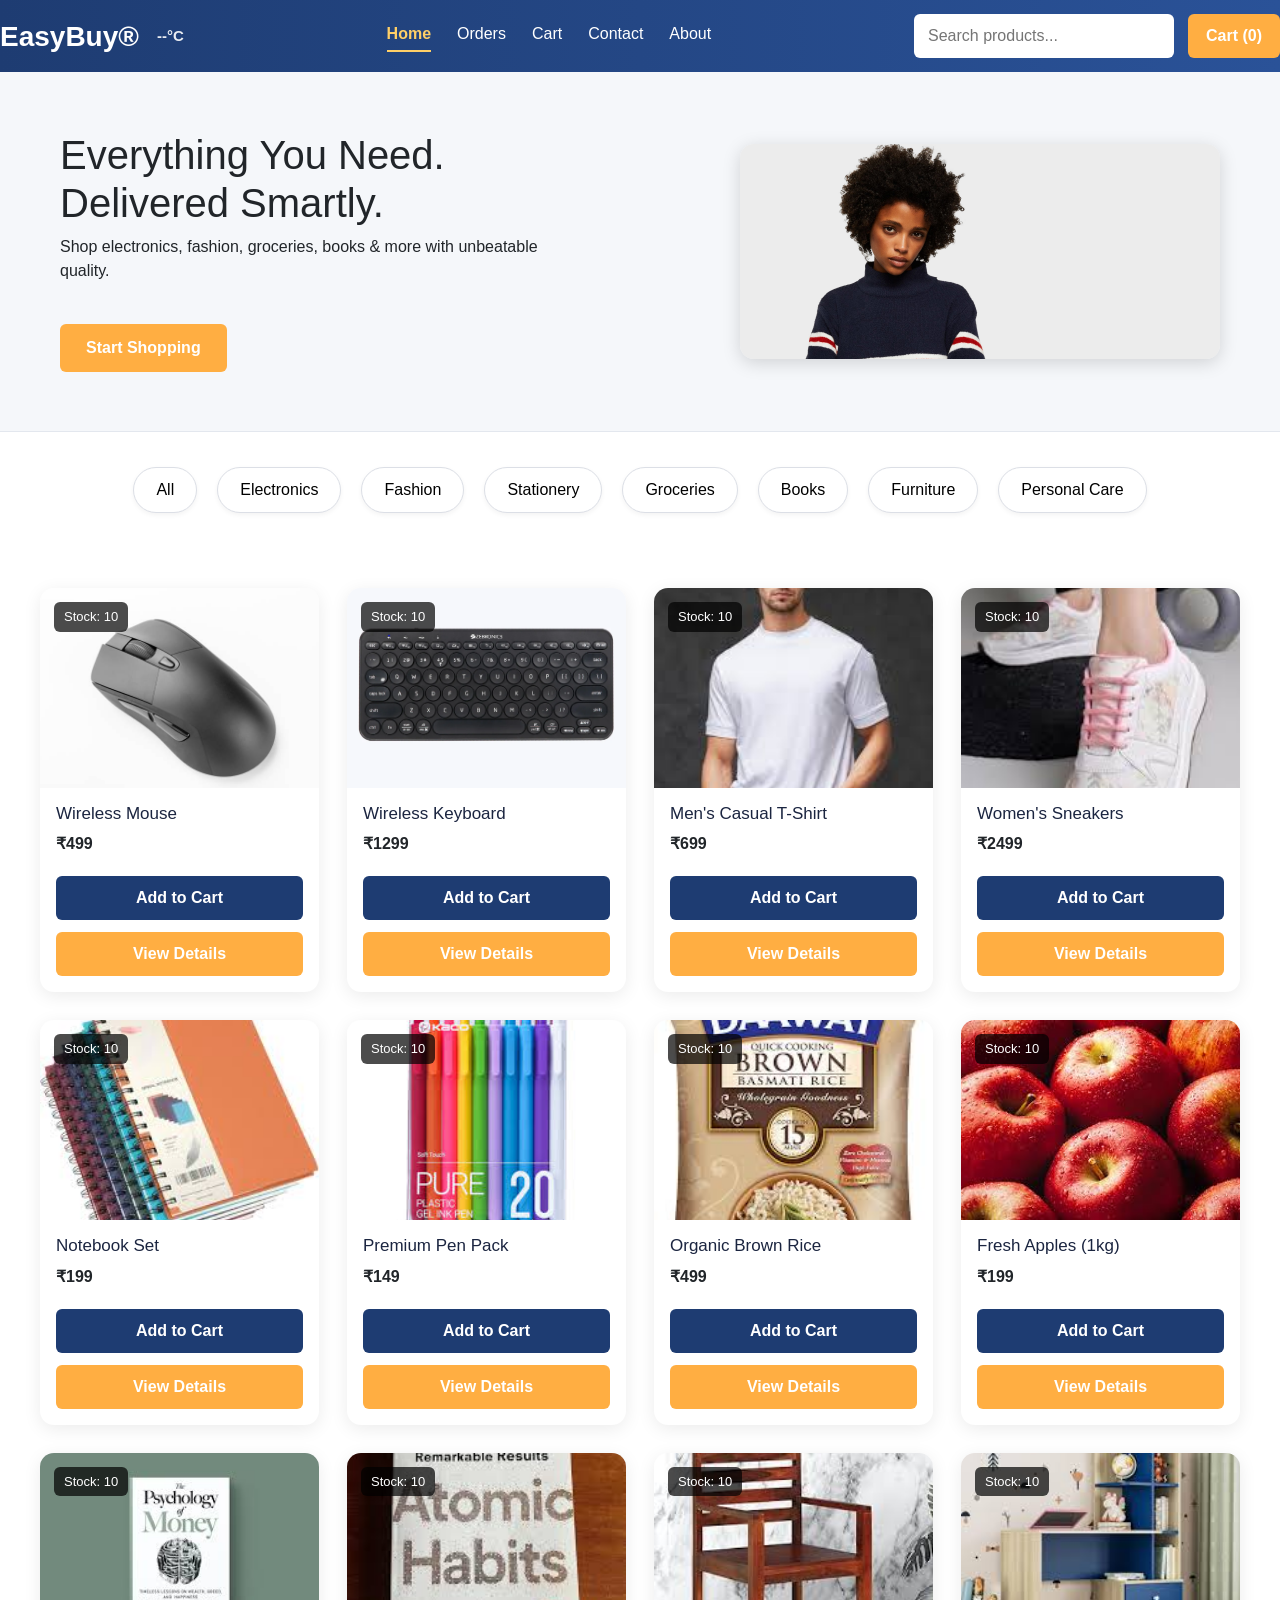
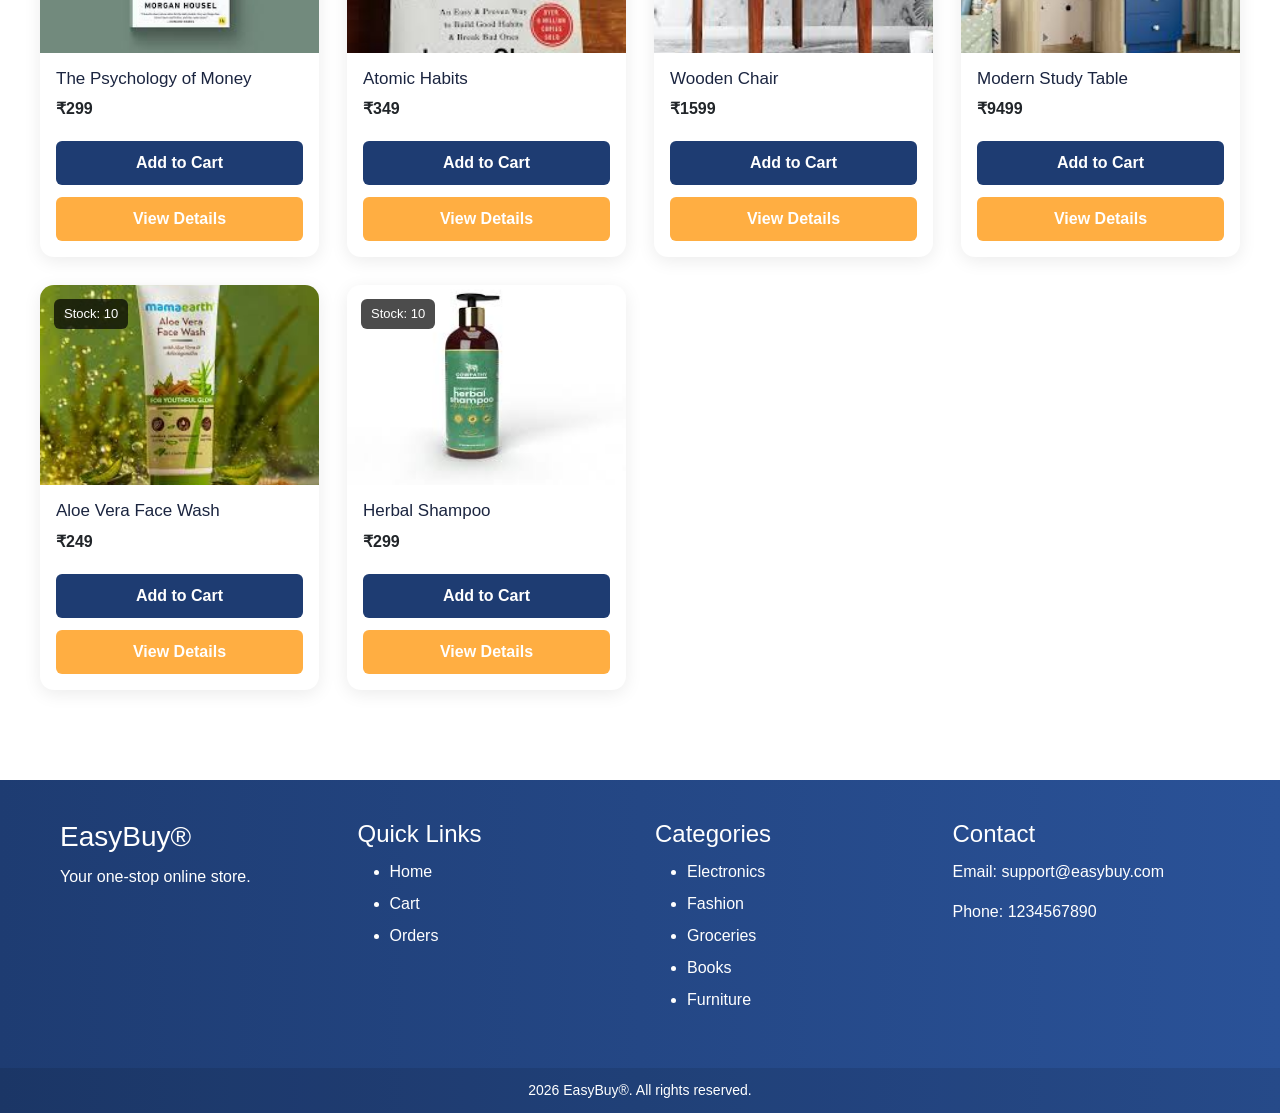
<file: index.html>
<!doctype html>
<html lang="en">
  <head>
    <meta charset="UTF-8" />
    <title>EasyBuy - Home</title>
    <link rel="stylesheet" href="styles/main.css" />
    <link
      href="https://cdn.jsdelivr.net/npm/bootstrap@5.3.2/dist/css/bootstrap.min.css" rel="stylesheet"/>
    <script src="https://cdn.jsdelivr.net/npm/bootstrap@5.3.2/dist/js/bootstrap.bundle.min.js"></script>
  </head>
  <body>
    <div id="header"></div>
    <main>
      <section class="hero">
        <div class="hero-left">
          <h1>Everything You Need. Delivered Smartly.</h1>
          <p>
            Shop electronics, fashion, groceries, books & more with unbeatable
            quality.
          </p>
          <button
            class="hero-btn"
            onclick="
              document
                .getElementById('productContainer')
                .scrollIntoView({ behavior: 'smooth' })
            "
          >
            Start Shopping
          </button>
        </div>
        <div class="hero-right">
          <img src="assets/hero-banner.jpg" alt="Banner" class="hero-image" />
        </div>
      </section>
      <section id="filterContainer" class="filters"></section>
      <section id="productContainer" class="products"></section>
    </main>
    <div id="footer"></div>
    <script src="scripts/loadLayout.js"></script>
    <script type="module">
      import { initHome } from "./scripts/pages/home.js";
      window.loadLayout(() => initHome());
    </script>
  </body>
</html>
</file>
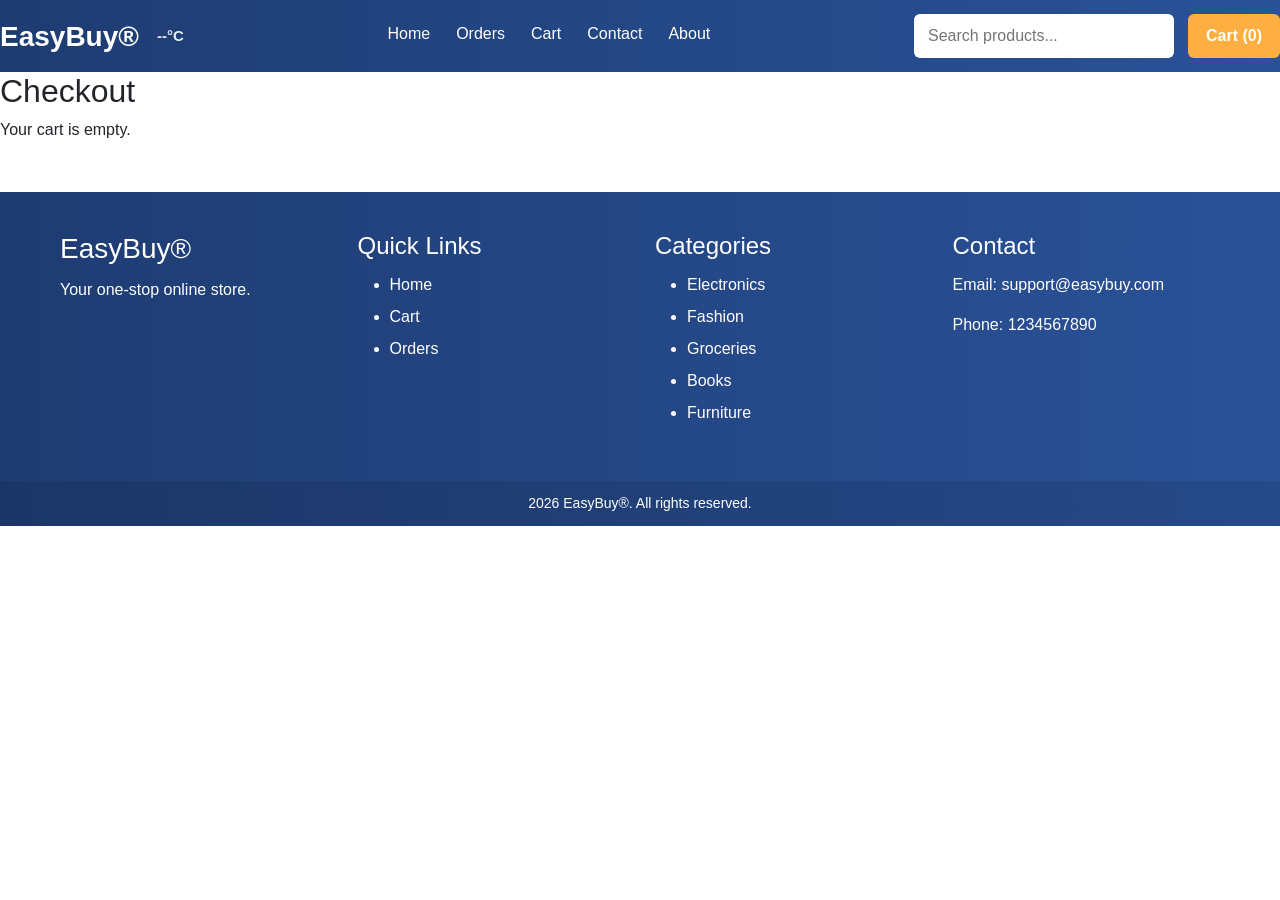
<file: checkout.html>
<!doctype html>
<html lang="en">
  <head>
    <meta charset="UTF-8" />
    <title>Checkout - EasyBuy</title>
    <link rel="stylesheet" href="styles/main.css" />
    <link
      href="https://cdn.jsdelivr.net/npm/bootstrap@5.3.2/dist/css/bootstrap.min.css" rel="stylesheet"/>
    <script src="https://cdn.jsdelivr.net/npm/bootstrap@5.3.2/dist/js/bootstrap.bundle.min.js"></script>
  </head>
  <body>
    <div id="header"></div>
    <main class="page-container">
      <h2>Checkout</h2>
      <div id="checkoutContainer"></div>
    </main>
    <div id="footer"></div>
    <script src="scripts/loadLayout.js"></script>
    <script type="module">
      import { initCheckoutPage } from "./scripts/pages/checkoutPage.js";
      window.loadLayout(() => initCheckoutPage());
    </script>
  </body>
</html>
</file>
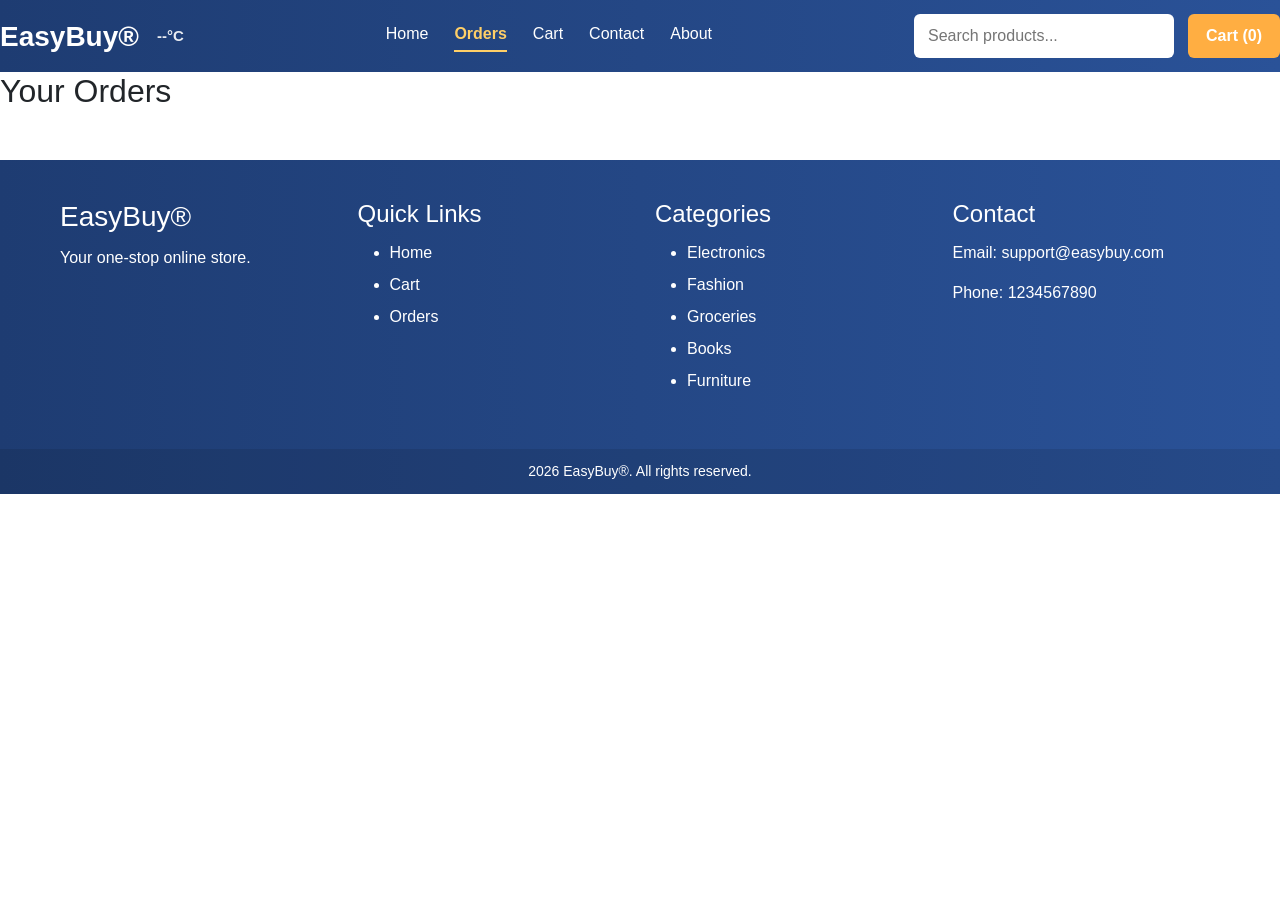
<file: orders.html>
<!doctype html>
<html lang="en">
  <head>
    <meta charset="UTF-8" />
    <title>Your Orders</title>
    <link rel="stylesheet" href="styles/main.css" />
    <link
      href="https://cdn.jsdelivr.net/npm/bootstrap@5.3.2/dist/css/bootstrap.min.css" rel="stylesheet"/>
    <script src="https://cdn.jsdelivr.net/npm/bootstrap@5.3.2/dist/js/bootstrap.bundle.min.js"></script>
  </head>
  <body>
    <div id="header"></div>
    <main class="page-container">
      <h2>Your Orders</h2>
      <div id="ordersContainer"></div>
    </main>
    <div id="footer"></div>
    <script src="scripts/loadLayout.js"></script>
    <script type="module">
      import { initOrdersPage } from "./scripts/pages/ordersPage.js";
      window.loadLayout(() => initOrdersPage());
    </script>
  </body>
</html>
</file>
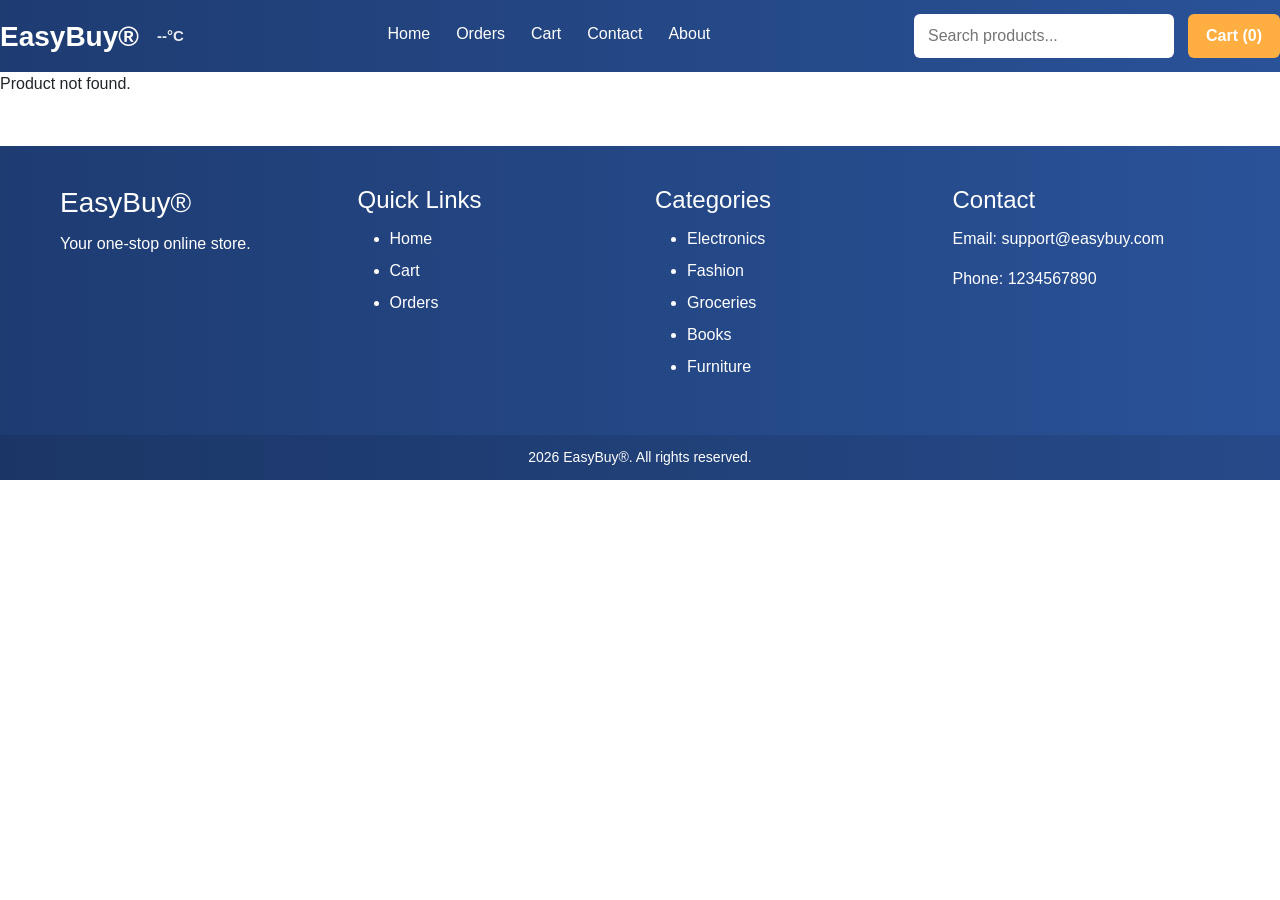
<file: product.html>
<!doctype html>
<html lang="en">
  <head>
    <meta charset="UTF-8" />
    <title>Product Details</title>
    <link rel="stylesheet" href="styles/main.css" />
    <link
      href="https://cdn.jsdelivr.net/npm/bootstrap@5.3.2/dist/css/bootstrap.min.css" rel="stylesheet"/>
    <script src="https://cdn.jsdelivr.net/npm/bootstrap@5.3.2/dist/js/bootstrap.bundle.min.js"></script>
  </head>
  <body>
    <div id="header"></div>
    <main class="page-container">
      <div id="productDetailContainer"></div>
    </main>
    <div id="footer"></div>
    <script src="scripts/loadLayout.js"></script>
    <script type="module">
      import { initProductPage } from "./scripts/pages/productPage.js";
      window.loadLayout(() => initProductPage());
    </script>
  </body>
</html>
</file>
<file: styles/main.css>
/* Global behavior */
* {
  margin: 0;
  padding: 0;
  box-sizing: border-box;
  font-family: "Inter", sans-serif;
}

body {
  background: #f5f7fa;
  color: #1b1b1b;
}

html {
  scroll-behavior: smooth;
}

/* Navbar */
.navbar {
  width: 100%;
  background: linear-gradient(90deg, #1e3c72, #2a5298);
  color: white;
  padding: 16px 48px;
  display: flex;
  align-items: center;
  justify-content: space-between;
  position: sticky;
  top: 0;
  z-index: 1000;
}

.nav-left {
  display: flex;
  align-items: center;
  gap: 18px;
}

.nav-left h1 a {
  color: white;
  text-decoration: none;
  font-size: 28px;
  font-weight: 700;
}

.weather-badge {
  font-size: 15px;
  font-weight: 600;
  opacity: 0.9;
}

.nav-menu {
  display: flex;
  gap: 26px;
}

.nav-menu a {
  color: white;
  text-decoration: none;
  font-size: 16px;
  position: relative;
  padding-bottom: 4px;
  transition: 0.25s;
}

.nav-menu a::after {
  content: "";
  width: 0%;
  height: 2px;
  background: #ffcf67;
  position: absolute;
  left: 0;
  bottom: -2px;
  transition: width 0.25s ease;
}

.nav-menu a:hover::after {
  width: 100%;
}

.nav-menu a.active {
  font-weight: 700;
  color: #ffcf67;
}

.nav-menu a.active::after {
  width: 100%;
}

.nav-right {
  display: flex;
  align-items: center;
  gap: 14px;
}

.nav-right input {
  width: 260px;
  padding: 10px 14px;
  border-radius: 6px;
  border: none;
  outline: none;
}

#cartBtn {
  background: #ffae42;
  border: none;
  padding: 10px 18px;
  color: white;
  font-weight: 600;
  border-radius: 6px;
  cursor: pointer;
}

#cartBtn:hover {
  background: #e79c3a;
}

@media (max-width: 768px) {
  .navbar {
    flex-direction: column;
    gap: 16px;
    padding: 20px;
  }

  .nav-menu {
    gap: 16px;
  }

  .nav-right input {
    width: 180px;
  }
}

/* Hero section of the home page */
.hero {
  width: 100%;
  min-height: 360px;
  padding: 50px 60px;
  display: flex;
  align-items: center;
  justify-content: space-between;
  background: #f5f7fa;
  border-bottom: 1px solid #e3e7ee;
}

.hero-left {
  max-width: 520px;
  z-index: 5;
}

.hero-title {
  font-size: 40px;
  font-weight: 800;
  color: #112043;
  line-height: 1.2;
}

.hero-sub {
  margin-top: 12px;
  font-size: 18px;
  color: #3b4b65;
  opacity: 0.9;
}

.hero-btn {
  margin-top: 25px;
  padding: 12px 26px;
  background: #ffae42;
  border: none;
  border-radius: 6px;
  color: white;
  font-size: 16px;
  font-weight: 600;
  cursor: pointer;
  transition: 0.25s;
}

.hero-btn:hover {
  background: #e79c3a;
}

.hero-right {
  flex: 1;
  display: flex;
  justify-content: flex-end;
}

.hero-image {
  width: 480px;
  max-height: 300px;
  object-fit: cover;
  border-radius: 14px;
  box-shadow: 0px 4px 18px rgba(0, 0, 0, 0.15);
}

@media (max-width: 950px) {
  .hero {
    flex-direction: column;
    text-align: center;
    padding: 40px 25px;
  }

  .hero-right {
    justify-content: center;
    margin-top: 24px;
  }

  .hero-image {
    width: 85%;
    max-width: 420px;
  }
}

@media (max-width: 600px) {
  .hero-title {
    font-size: 32px;
  }

  .hero-sub {
    font-size: 16px;
  }

  .hero-btn {
    padding: 10px 22px;
    font-size: 15px;
  }

  .hero-image {
    width: 95%;
  }
}

/* Filters on home page */
.filters {
  text-align: center;
  padding: 25px;
}

.filters button {
  margin: 10px;
  padding: 10px 22px;
  background: white;
  border-radius: 30px;
  border: 1px solid #dcdfe6;
  cursor: pointer;
  transition: 0.22s;
  box-shadow: 0 2px 5px rgba(0, 0, 0, 0.05);
  font-weight: 500;
}

.filters button:hover {
  background: #aae5e6;
}

/* Products */
.products {
  display: grid;
  grid-template-columns: repeat(auto-fill, minmax(260px, 1fr));
  gap: 28px;
  padding: 40px;
}

.product {
  background: white;
  border-radius: 14px;
  overflow: hidden;
  box-shadow: 0 4px 18px rgba(0, 0, 0, 0.08);
  transition: 0.25s;
  position: relative;
}

.product:hover {
  transform: translateY(-5px);
  box-shadow: 0 8px 24px rgba(0, 0, 0, 0.12);
}

.product img {
  width: 100%;
  height: 200px;
  object-fit: cover;
}

.product-content {
  padding: 16px;
}

.product-content h3 {
  font-size: 17px;
  color: #1b2540;
}

.product-content p {
  margin: 8px 0;
  font-size: 16px;
  font-weight: 600;
}

.product-content button {
  width: 100%;
  padding: 10px;
  margin-top: 12px;
  border-radius: 6px;
  cursor: pointer;
  border: none;
  font-weight: 600;
  transition: 0.25s;
}

.product-content button:first-of-type {
  background: #1e3c72;
  color: white;
}

.product-content button:first-of-type:hover {
  background: #2a5298;
}

.product-content button:last-of-type {
  background: #ffae42;
  color: white;
}

.product-content button:last-of-type:hover {
  background: #e79c3a;
}

.stock-badge {
  position: absolute;
  top: 14px;
  left: 14px;
  background: rgba(0, 0, 0, 0.7);
  color: white;
  padding: 5px 10px;
  border-radius: 6px;
  font-size: 13px;
}

/* Shared footer section */
.footer {
  background: linear-gradient(90deg, #1e3c72, #2a5298);
  color: white;
  margin-top: 50px;
}

.footer-container {
  display: grid;
  grid-template-columns: repeat(auto-fit, minmax(220px, 1fr));
  gap: 30px;
  padding: 40px 60px;
}

.footer-section h3,
.footer-section h4 {
  margin-bottom: 12px;
}

.footer-section ul li {
  margin-bottom: 8px;
}

.footer-section a {
  color: white;
  text-decoration: none;
}

.footer-section a:hover {
  text-decoration: underline;
}

.footer-bottom {
  text-align: center;
  padding: 12px;
  background: rgba(0, 0, 0, 0.1);
  font-size: 14px;
}

.primary-btn {
  background: #1e3c72;
  color: white;
  padding: 10px 18px;
  border-radius: 6px;
  border: none;
  cursor: pointer;
  transition: 0.25s;
}

.primary-btn:hover {
  background: #2a5298;
}

/* Product detail page */
.product-detail-page {
  padding: 60px 40px;
  display: flex;
  justify-content: center;
}

.product-detail-card {
  width: 100%;
  max-width: 900px;
  background: white;
  padding: 35px;
  border-radius: 14px;
  box-shadow: 0 6px 20px rgba(0, 0, 0, 0.12);
}

.product-detail-card img {
  width: 100%;
  max-height: 360px;
  object-fit: cover;
  border-radius: 12px;
  margin-bottom: 25px;
}

.product-detail-card h2 {
  font-size: 28px;
  margin-bottom: 10px;
  color: #112043;
}

.product-detail-card p {
  font-size: 18px;
  margin-bottom: 14px;
}

.checkout-page {
  padding: 60px 40px;
  display: flex;
  justify-content: center;
}

.checkout-card {
  width: 100%;
  max-width: 900px;
  background: white;
  padding: 35px;
  border-radius: 14px;
  box-shadow: 0 6px 20px rgba(0, 0, 0, 0.12);
}

.checkout-card input,
.checkout-card textarea {
  width: 100%;
  padding: 12px;
  border-radius: 6px;
  border: 1px solid #c7cdd6;
  margin-top: 6px;
  margin-bottom: 18px;
}

.checkout-card h2 {
  color: #112043;
  margin-bottom: 20px;
}

/* Orders page */
.orders-page {
  padding: 60px 40px;
}

.page-title {
  font-size: 32px;
  color: #112043;
  margin-bottom: 20px;
}

.order-card {
  background: white;
  padding: 25px;
  border-radius: 14px;
  margin-bottom: 25px;
  box-shadow: 0 6px 20px rgba(0, 0, 0, 0.1);
}

.order-card img {
  width: 90px;
  height: 90px;
  object-fit: cover;
  border-radius: 8px;
  margin-bottom: 12px;
}

/* Contact Page */
.contact-page {
  padding: 60px 40px;
  display: flex;
  flex-direction: column;
  align-items: center;
  background: #f4ecff;
}

.contact-intro {
  max-width: 700px;
  text-align: center;
  font-size: 17px;
  opacity: 0.85;
  margin-bottom: 30px;
  margin-top: -10px;
  color: #3c3470;
}

.contact-card {
  width: 100%;
  max-width: 1100px;
  background: #faf3ff;
  padding: 40px;
  border-radius: 20px;
  display: grid;
  grid-template-columns: 2fr 1fr;
  gap: 40px;
  box-shadow: 0 10px 30px rgba(80, 45, 110, 0.12);
  border: 1px solid rgba(122, 95, 170, 0.15);
}

.form-group label {
  font-weight: 600;
  margin-bottom: 6px;
  color: #563c85;
}

.form-group input,
.form-group textarea {
  padding: 12px;
  border-radius: 10px;
  border: 1px solid #c9b6e6;
  font-size: 15px;
  background: #fefcff;
}

.form-group input:focus,
.form-group textarea:focus {
  border-color: #a883d3;
  outline: none;
  box-shadow: 0 0 5px rgba(168, 131, 211, 0.3);
}

.contact-submit-btn {
  margin-top: 10px;
  width: 180px;
  background: #8c5bcb;
  color: white;
  font-weight: 600;
  border-radius: 8px;
}

.contact-submit-btn:hover {
  background: #7545b3;
}

.contact-side-box {
  background: #f1e6ff;
  padding: 25px;
  border-radius: 16px;
  box-shadow: inset 0 0 12px rgba(120, 70, 160, 0.09);
  border: 1px solid rgba(150, 120, 200, 0.14);
}

.contact-side-box h3 {
  margin-bottom: 12px;
  color: #4f2a7f;
}

.contact-icon-box {
  margin-top: 20px;
  display: flex;
  gap: 12px;
}

.contact-icon {
  background: #8c5bcb;
  color: white;
  padding: 10px;
  border-radius: 50%;
  font-size: 18px;
  width: 42px;
  height: 42px;
  display: flex;
  align-items: center;
  justify-content: center;
}

@media (max-width: 900px) {
  .contact-card {
    grid-template-columns: 1fr;
    padding: 30px;
  }
}

.about-page {
  padding: 60px 40px;
  display: flex;
  flex-direction: column;
  align-items: center;
  background: #f4ecff;
}

.about-card {
  width: 100%;
  max-width: 850px;
  background: #faf3ff;
  padding: 40px;
  border-radius: 20px;
  box-shadow: 0 10px 30px rgba(80, 45, 110, 0.12);
  border: 1px solid rgba(122, 95, 170, 0.15);
}

.about-image {
  width: 100%;
  max-height: 280px;
  object-fit: cover;
  border-radius: 14px;
  margin-bottom: 20px;
  box-shadow: 0 6px 18px rgba(90, 60, 130, 0.18);
}

.about-card p {
  font-size: 17px;
  margin-bottom: 16px;
  color: #3c3470;
}

.about-list {
  margin: 15px 0 20px 20px;
  line-height: 1.8;
  color: #4c3b84;
  font-size: 17px;
}

.about-list li::marker {
  color: #8c5bcb;
}

@media (max-width: 600px) {
  .about-card {
    padding: 28px;
  }

  .about-image {
    max-height: 220px;
  }
}

.no-products {
  text-align: center;
  font-size: 20px;
  padding: 40px;
  color: #444;
}

/* Cart Page */
.cart-page {
  padding: 50px 40px;
}

.cart-page-wrapper {
  margin-top: 25px;
  display: flex;
  flex-direction: column;
  gap: 25px;
}

.cart-item-card {
  background: #ffffff;
  border-radius: 14px;
  padding: 20px;
  display: grid;
  grid-template-columns: 140px 1fr 150px;
  gap: 20px;
  align-items: center;
  box-shadow: 0 6px 20px rgba(0, 0, 0, 0.1);
}

.cart-item-card img {
  width: 140px;
  height: 140px;
  object-fit: cover;
  border-radius: 12px;
}

.cart-item-info h3 {
  font-size: 20px;
  margin-bottom: 6px;
  color: #112043;
}

.cart-item-info p {
  font-size: 18px;
  color: #333;
  margin-bottom: 12px;
}

.cart-item-actions {
  display: flex;
  flex-direction: column;
  gap: 12px;
  align-items: flex-end;
}

.qty-box {
  display: flex;
  align-items: center;
  gap: 8px;
}

.qty-btn {
  background: #1e3c72;
  color: white;
  border: none;
  padding: 6px 12px;
  font-size: 16px;
  border-radius: 6px;
  cursor: pointer;
}

.qty-btn:hover {
  background: #2a5298;
}

.qty-display {
  font-size: 18px;
  font-weight: 600;
}

.remove-btn {
  background: #ff5c5c;
  color: white;
  padding: 8px 16px;
  border-radius: 6px;
  border: none;
  cursor: pointer;
  font-weight: 600;
}

.remove-btn:hover {
  background: #d64848;
}

.cart-total-box {
  margin-top: 30px;
  background: #faf3ff;
  padding: 25px;
  border-radius: 16px;
  max-width: 420px;
  box-shadow: 0 8px 20px rgba(90, 60, 130, 0.18);
  border: 1px solid rgba(120, 90, 160, 0.15);
}

.cart-total-box h2 {
  font-size: 24px;
  margin-bottom: 10px;
  color: #4f2a7f;
}

.cart-total-box p {
  font-size: 18px;
  margin-bottom: 20px;
}

.checkout-btn {
  background: #8c5bcb;
  color: white;
  padding: 12px 22px;
  font-size: 16px;
  border: none;
  border-radius: 10px;
  cursor: pointer;
  font-weight: 600;
  width: 100%;
}

.checkout-btn:hover {
  background: #7545b3;
}

.empty-cart-message {
  text-align: center;
  padding: 40px 0;
  font-size: 22px;
  font-weight: 600;
  color: #3c3470;
}

/* Orders Page */
.order-card {
  background: #faf3ff;
  padding: 25px;
  border-radius: 16px;
  margin-bottom: 20px;
  box-shadow: 0 10px 30px rgba(80, 45, 110, 0.12);
  border: 1px solid rgba(120, 95, 170, 0.2);
}

.order-card h3 {
  margin-bottom: 6px;
  color: #4f2a7f;
}

.order-items-box {
  margin: 15px 0;
  display: flex;
  gap: 20px;
  flex-wrap: wrap;
}

.order-item {
  display: flex;
  gap: 12px;
  align-items: center;
}

.order-item img {
  width: 70px;
  height: 70px;
  border-radius: 10px;
  object-fit: cover;
}

.order-total {
  font-size: 18px;
  color: #4f2a7f;
}

/* Checkout Page */
.checkout-summary {
  background: #f1e6ff;
  padding: 14px;
  border-radius: 12px;
  margin: 15px 0;
  border: 1px solid rgba(120, 90, 160, 0.15);
}
</file>
